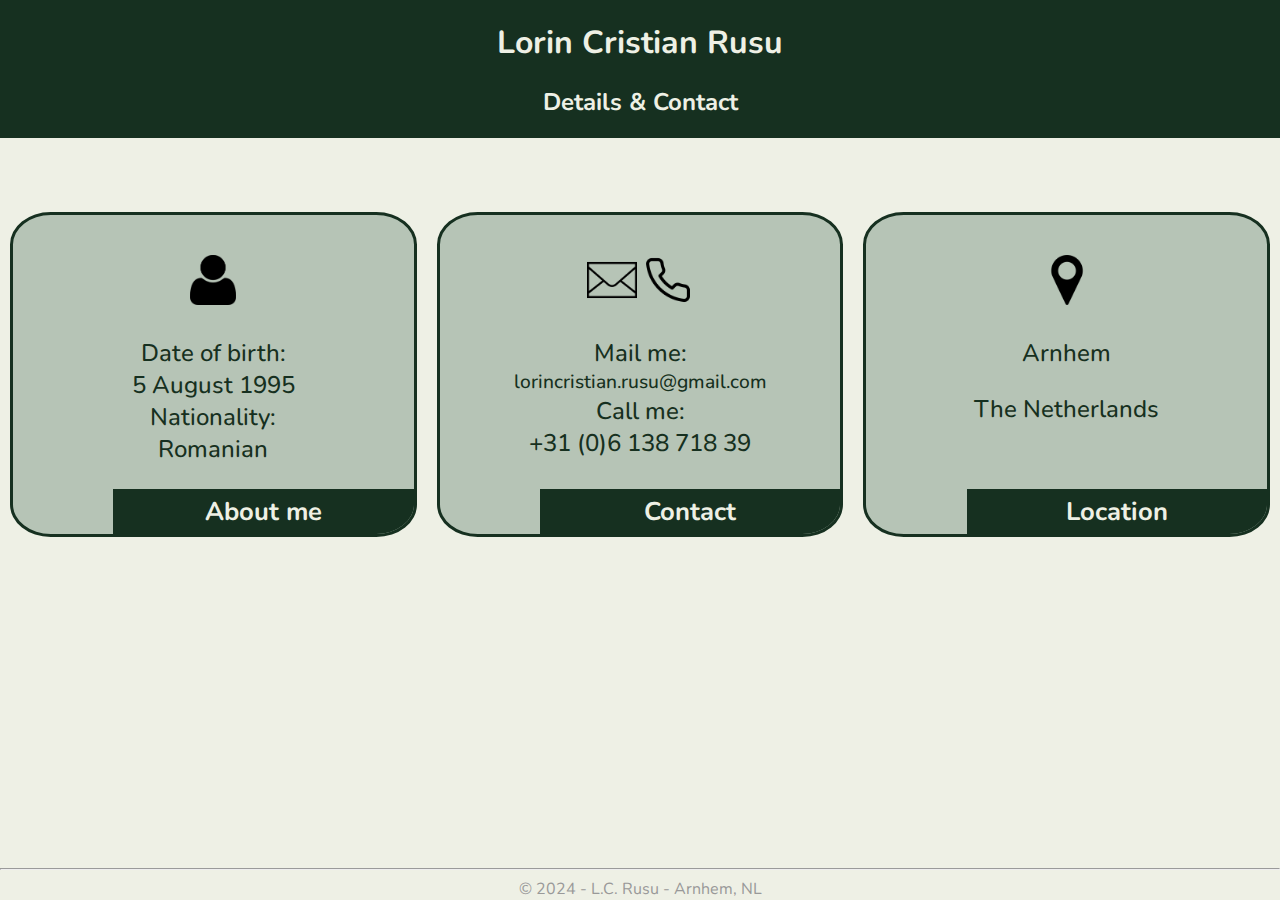
<file: contact.html>
<!DOCTYPE html>
<html lang="en">
<head>
    <meta charset="UTF-8">
    <title>LC Rusu - Contact</title>

    
    <link rel="preconnect" href="https://fonts.googleapis.com">
    <link rel="preconnect" href="https://fonts.gstatic.com" crossorigin>
    <link href="https://fonts.googleapis.com/css2?family=Nunito:ital,wght@0,200..1000;1,200..1000&display=swap" rel="stylesheet">

    <link rel="stylesheet" href="./style.css">
</head>
<body>
    <div class="header">
        <h1>Lorin Cristian Rusu</h1>
        <h2>Details & Contact</h2>
    </div>
    
    <div class="triple-content">

        <div class="about-me content">
            <div class="text">
                <img src="./assets/person.png" height="50" alt="person logo"/>
                <p>Date of birth:<br/>5 August 1995 <br/>Nationality:<br/> Romanian</p>
            </div>
            <div class="content-category"><p>About me</p></div>
        </div>

        <div class="contact content">
            
            <div class="text">
                <img src="./assets/envelope.png" height="50" alt="envelope"/>
                <img src="./assets/phone.png" height="50" alt="phone">
                <p>Mail me:</p><p id="email">lorincristian.rusu@gmail.com</p>
                <p>Call me: <br/>+31 (0)6 138 718 39</p>
            </div>
            <div class="content-category"><p>Contact</p></div>
        </div>

        <div class="location content">
            
            <div class="text">
                <img src="./assets/location.png" height="50"alt="location pin">
                <p>Arnhem</p>
                <p>The Netherlands</p>
            </div>
            <div class="content-category"><p >Location</p></div>
        </div>
        
    </div>
    <footer>
        <hr/>
        © 2024 - L.C. Rusu - Arnhem, NL
    </footer>
</body>


</html>
</file>
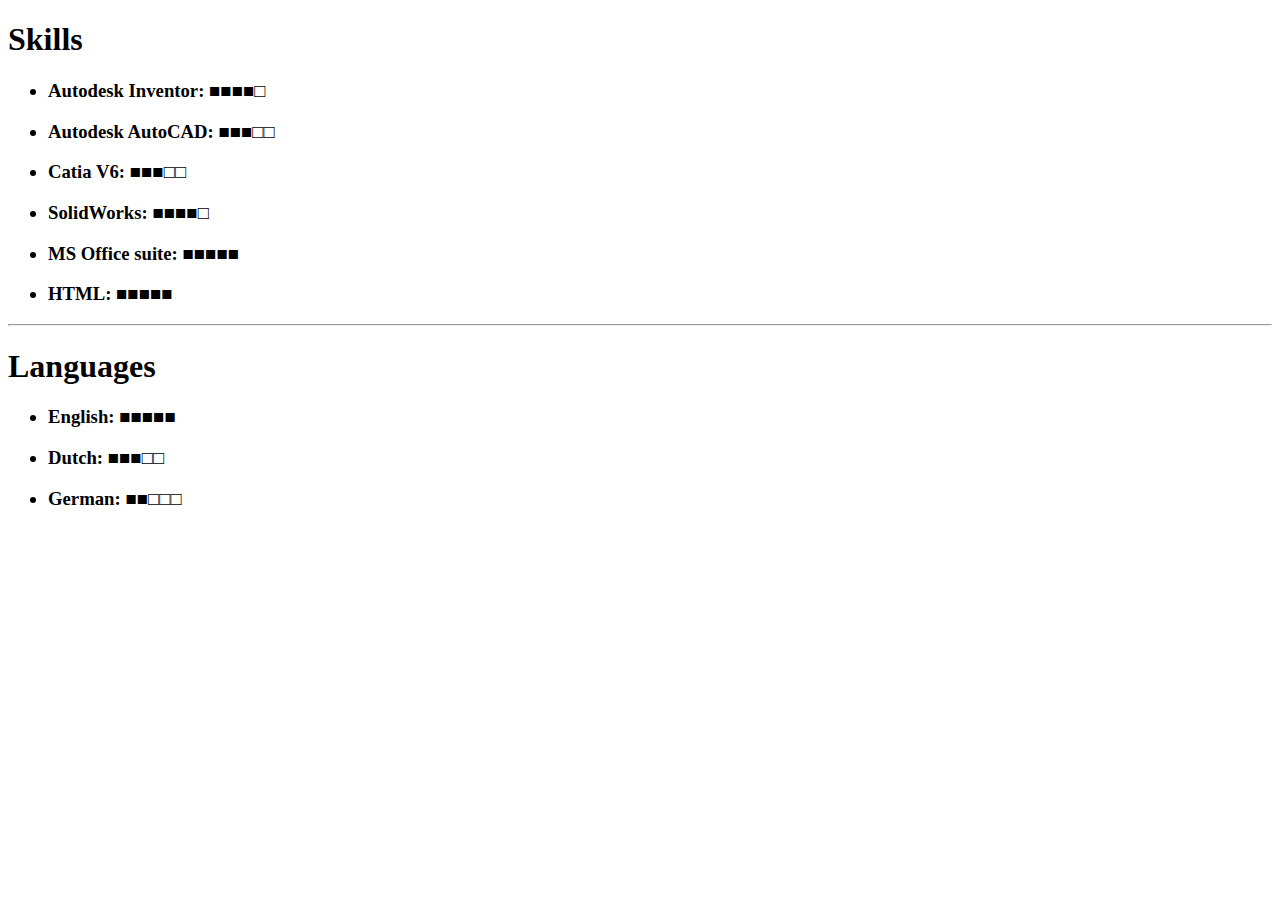
<file: skills.html>
<!DOCTYPE html>
<html lang="en">
<head>
    <meta charset="UTF-8">
    <title>LC Rusu - Skills</title>
</head>
<body>
    <h1>Skills</h1>
    <ul>
        <h3><li>Autodesk Inventor:  ■■■■□</li></h3>
        <h3><li>Autodesk AutoCAD:   ■■■□□</li></h3>
        <h3><li>Catia V6:           ■■■□□</li></h3>
        <h3><li>SolidWorks:         ■■■■□</li></h3>
        <h3><li>MS Office suite:    ■■■■■</li></h3>
        <h3><li>HTML:               ■■■■■</li></h3>
    </ul>
    <hr/>
    <h1>Languages</h1>
    <ul>
        <h3><li>English:    ■■■■■</li></h3>
        <h3><li>Dutch:      ■■■□□</li></h3>
        <h3><li>German:     ■■□□□</li></h3>
    </ul>
</body>
</html>
</file>
<file: style.css>
html {
    font-family: "Nunito", sans-serif;
    text-align: center;
}

body {
    background-color: #EEF0E5;
    display:flex;
    flex-direction: column;
    min-height: 100vh;
    margin:0;
}

.header {
    background-color: #163020;
    color: #EEF0E5;
}
.triple-content{
    display:flex;
    flex-flow: row wrap;
    justify-content: space-around;
    margin-top: 5%;
}

.content{
    flex: 220px;
    max-width: 50%;
    min-width: 220px;
    margin:10px;
    text-align: center;
    border-radius: 10%;
    display:flex;
    flex-flow: column wrap;
    justify-content:space-between;
    overflow-y: hidden;
    background-color: #B6C4B6;
    border: 3px solid #163020;
}

.content-category{
    background-color: #163020;
    color:#EEF0E5;
    font-size:1.6rem;
    font-weight: 700;
    width:70%;
    padding-inline:10px;
    min-width: 100px;
    align-self: flex-end;
}
.content-category>p{
    margin:5px;
}
.contact {
    min-width: 270px;
}

.text {
    margin-top: 10%;
    font-size:1.5rem;
    font-weight: 500;
    color: #163020;
}

.contact>.text>p {
    margin:0;
}
.contact>.text>p:first-of-type {
    margin-top: 24px;
}

#email {
    font-size: 1.2rem;
}

footer{
    color:rgb(153, 153, 153);
    margin-top: auto;
}
</file>
